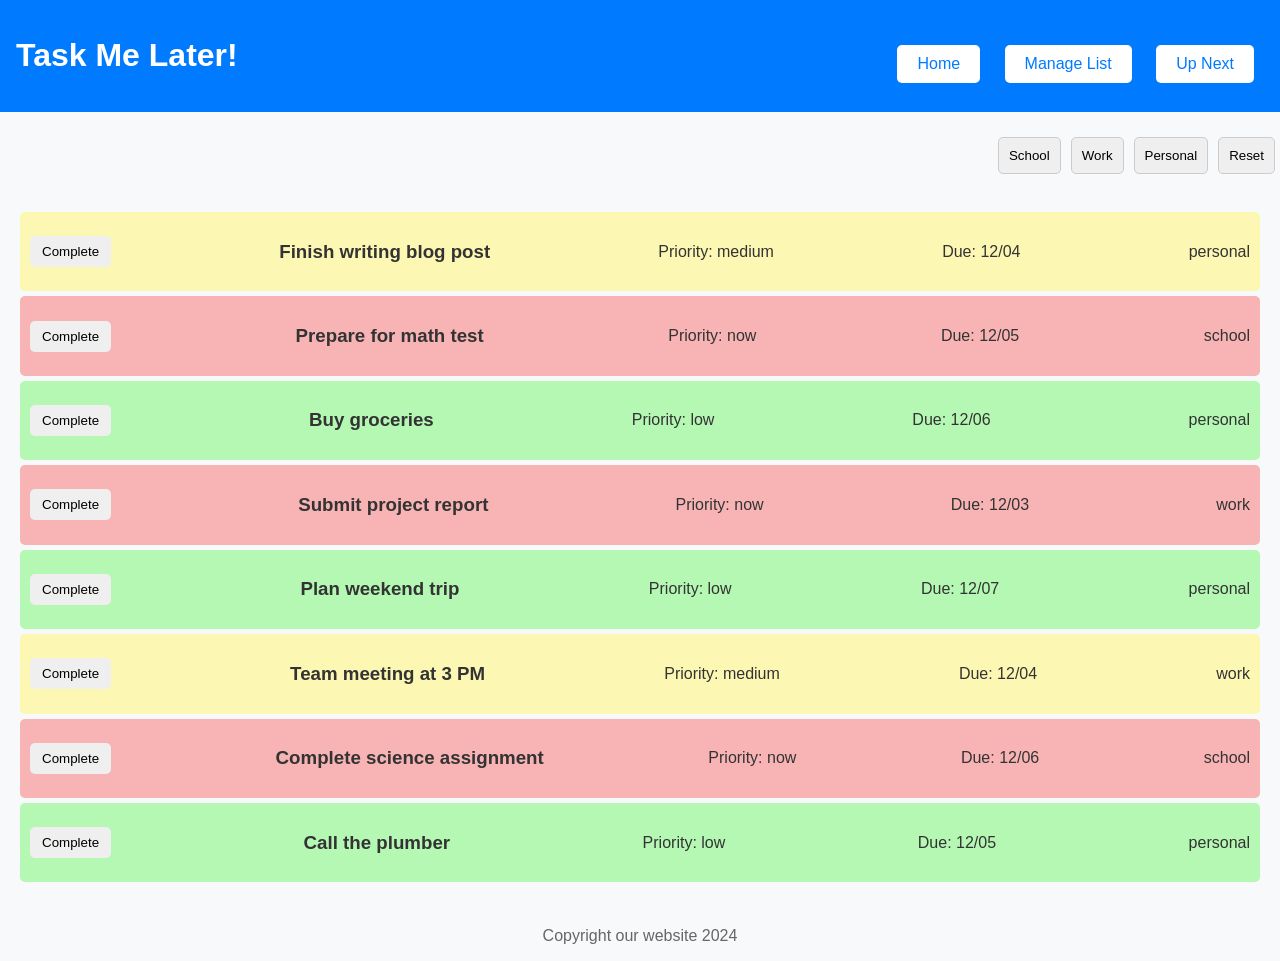
<file: index.html>
<!DOCTYPE html>
<html lang="en">
  <head>
    <meta charset="UTF-8">
    <meta name="viewport" content="width=device-width, initial-scale=1.0">
    <title>Task Me Later!</title>
    <link rel="stylesheet" href="styles.css">
  </head>
    <body>
      <header>
        <h1>Task Me Later!</h1>
        <nav>
            <button id="homeTab" onclick="window.location.href = 'FinalProject.html'">Home</button>
            <button id="manageTab" onclick="window.location.href = 'manage.html'">Manage List</button>
            <button id="upNextTab" onclick="window.location.href = 'UpNext.html'">Up Next</button>
        </nav>
      </header>

      <main id="content">
      <script src="FinalProject.js" defer></script>

          <!-- Add buttons for task options -->
          <div class="task-options">
              <button id="school">School</button>
              <button id="work">Work</button>
              <button id="personal">Personal</button>
              <button id="reset">Reset</button>
          </div>

      <div id="task-list">
                <!-- Tasks will be loaded here -->
      </div>


     <footer>
            <p>Copyright our website 2024</p>
      </footer>
    </main>
    </body>
</html>
</file>
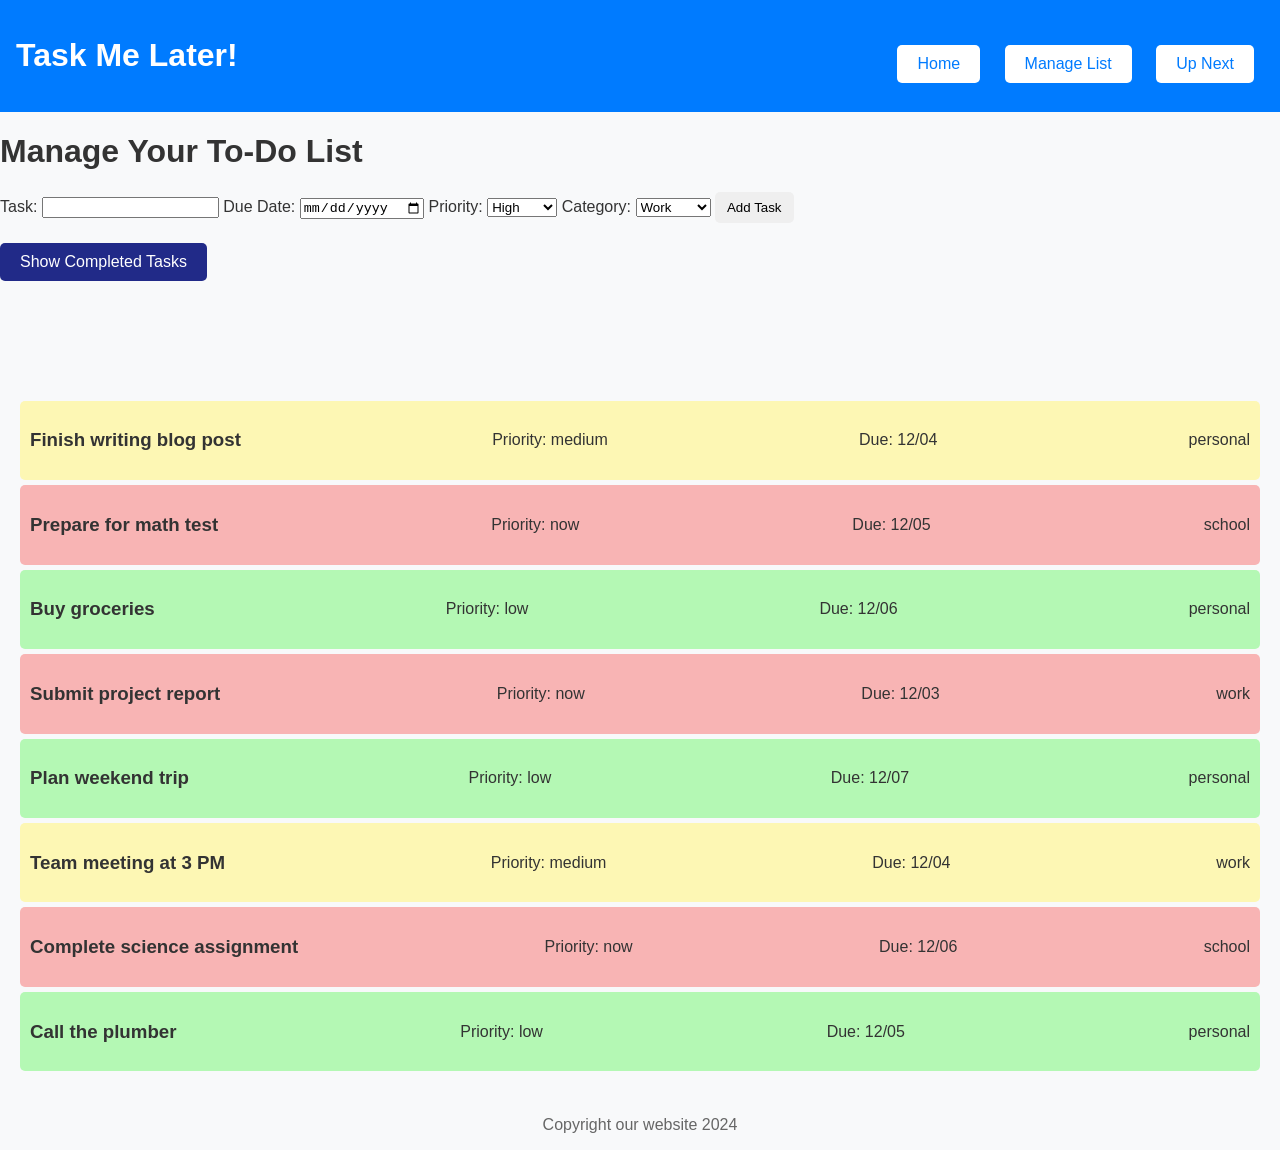
<file: manage.html>
<!DOCTYPE html>
<html lang="en">
<head>
  <meta charset="UTF-8">
  <meta name="viewport" content="width=device-width, initial-scale=1.0">
  <title>Task Me Later!</title>
  <link rel="stylesheet" href="styles.css">
    <link rel="stylesheet" href="manage.css">
</head>
    <body>
      <header>
        <h1>Task Me Later!</h1>
        <nav>
            <button id="homeTab" onclick="window.location.href = 'index.html'">Home</button>
            <button id="manageTab" onclick="window.location.href = 'manage.html'">Manage List</button>
            <button id="upNextTab" onclick="window.location.href = 'UpNext.html'">Up Next</button>
        </nav>
      </header>

      <main id="content">
        <script src="manage.js" defer></script>
        <h1>Manage Your To-Do List</h1>
        <form id="task-form">
            <label for="task">Task:</label>
            <input type="text" id="task" name="task" required>

            <label for="due-date">Due Date:</label>
            <input type="date" id="due-date" name="due-date" required>

            <label for="priority">Priority:</label>
            <select id="priority" name="priority" required>
              <option value="now">High</option>
              <option value="medium">Medium</option>
              <option value="low">Low</option>
            </select>

            <label for="tag">Category:</label>
            <select id="tag" name="tag" required>
              <option value="work">Work</option>
              <option value="school">School</option>
              <option value="personal">Personal</option>
            </select>

            <button type="submit" id="addTask">Add Task</button>
        </form>

          <!-- Add button to show completed tasks -->
        <button id="showCompleted">Show Completed Tasks</button>


        <div id="task-list">
                  <!-- Tasks will be loaded here -->
        </div>


       <footer>
              <p>Copyright our website 2024</p>
        </footer>
    </main>
    </body>
</html>
</file>
<file: styles.css>
body {
    font-family: Arial, sans-serif;
    margin: 0;
    padding: 0;
    background-color: #f8f9fa;
    color: #333;
  display: flex;
    flex-direction: column;
  }
  
  header {
    background-color: #007bff;
    display: flex;
    justify-content: space-between;
    align-items: center;
    color: white;
    padding: 1rem;
    text-align: center;
  }
  
  nav {
    margin-top: 1rem;
  }
  
  nav button {
    margin: 0 10px;
    padding: 10px 20px;
    border: none;
    border-radius: 5px;
    background-color: white;
    color: #007bff;
    cursor: pointer;
    font-size: 16px;
  }
  
  nav button:hover {
    background-color: #0056b3;
    color: white;
  }

  main{
    flex : 1;
  }
  
  #task-list {
    padding: 20px;
    margin-top: 75px;
  }

    .task-options {
        display: flex;
        justify-content: space-between;
        float: right;
        margin-top: 20px;
    }
  .task-options button {
    margin: 5px;
    padding: 10px;
    border: 1px solid #ccc;
    border-radius: 5px;
    cursor: pointer;
  }

  
  table {
    width: 100%;
    border-collapse: collapse;
    margin-top: 20px;
  }
  
  th, td {
    border: 1px solid #ddd;
    padding: 10px;
    text-align: left;
  }
  
  th {
    cursor: pointer;
    background-color: #007bff;
    color: white;
  }
  
  th:hover {
    background-color: #0056b3;
  }
  
  button {
    padding: 8px 12px;
    border: none;
    border-radius: 5px;
    cursor: pointer;
  }

  footer{
    margin-top: 20px;
    text-align: center;
    color: #666;

  }

.task {
    display: flex;
    justify-content: space-between;
    align-items: center;
    padding: 10px;
    margin: 5px 0;
    border-radius: 5px;
}

.task.now { background-color: #f8b4b4; }
.task.medium { background-color: #fdf7b4; }
.task.low { background-color: #b4f8b4; }
.task.completed { background-color: gray; color: white; }
</file>
<file: manage.css>
#showCompleted {
    margin: 20px 0;
    padding: 10px 20px;
    background-color: #212a88;
    color: white;
    border: none;
    border-radius: 5px;
    cursor: pointer;
    font-size: 16px;
}

#showCompleted:hover {
    background-color: #285fa7;
}
</file>
